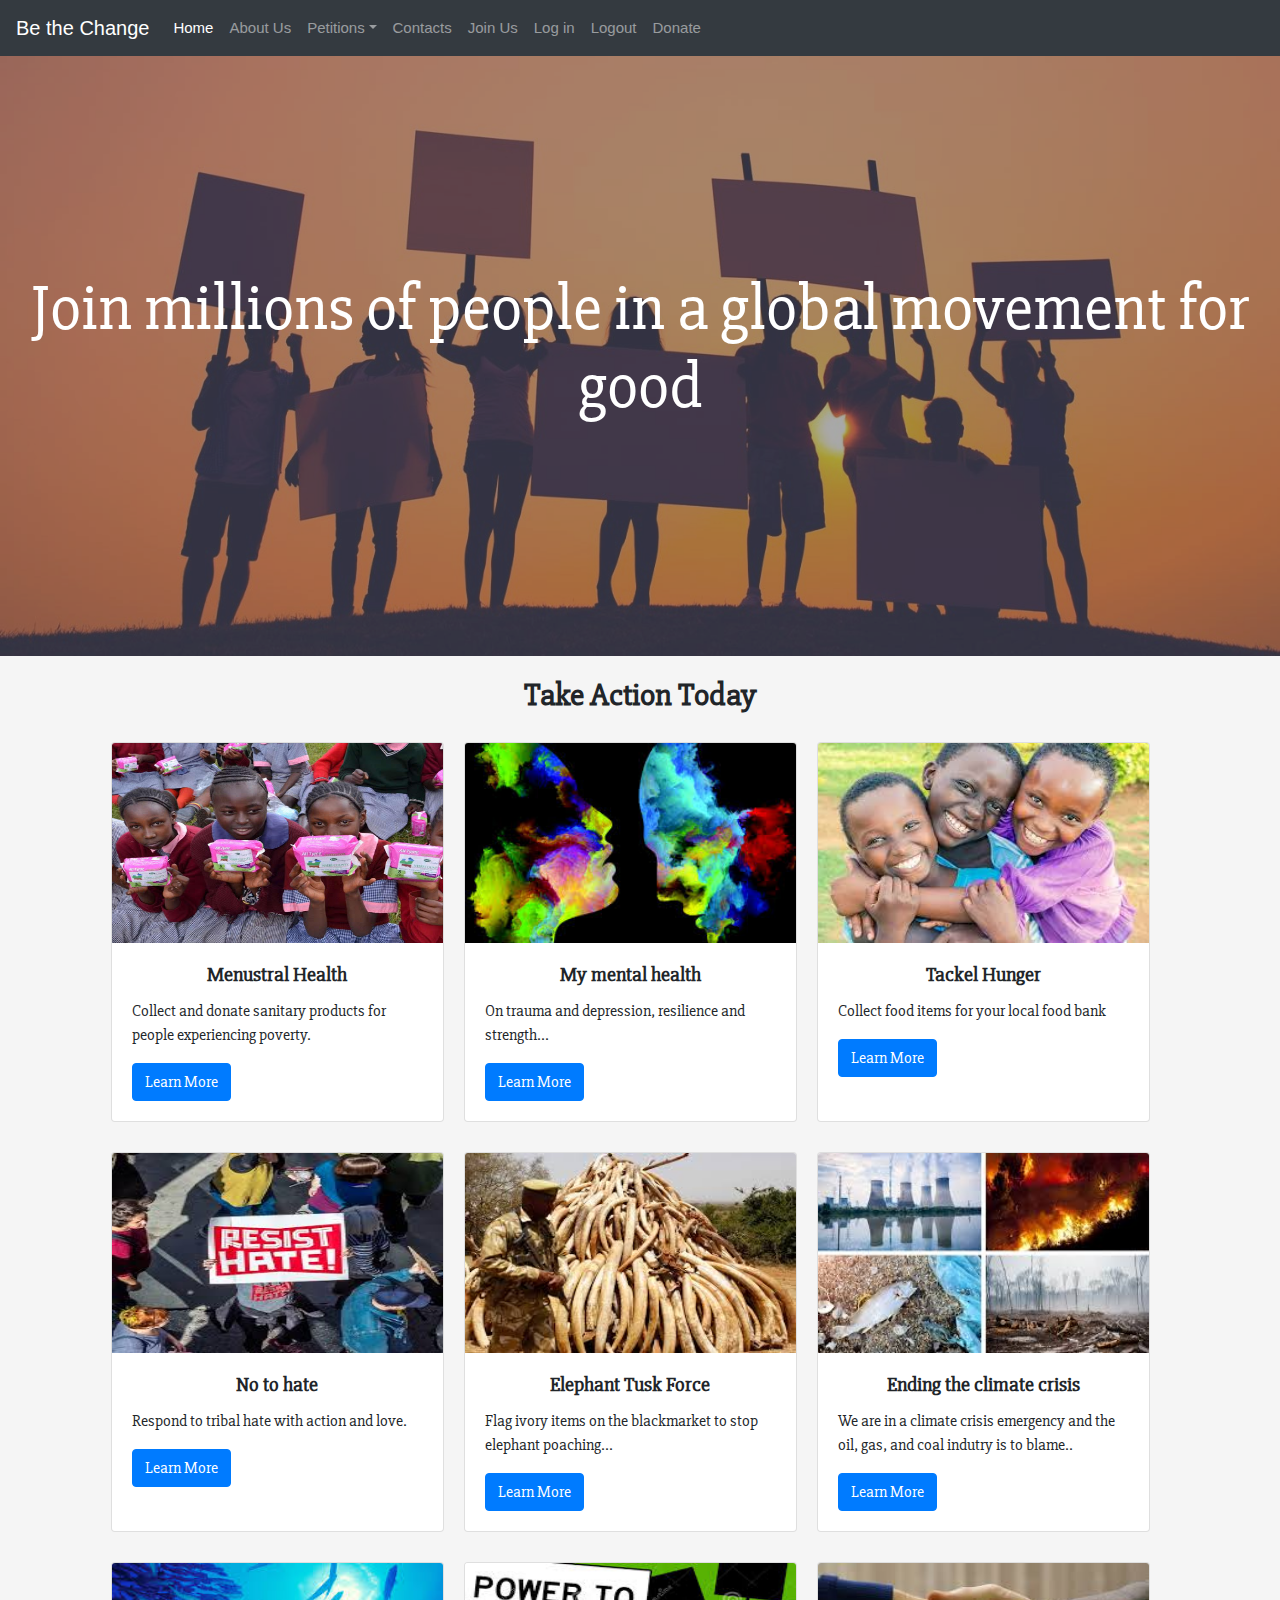
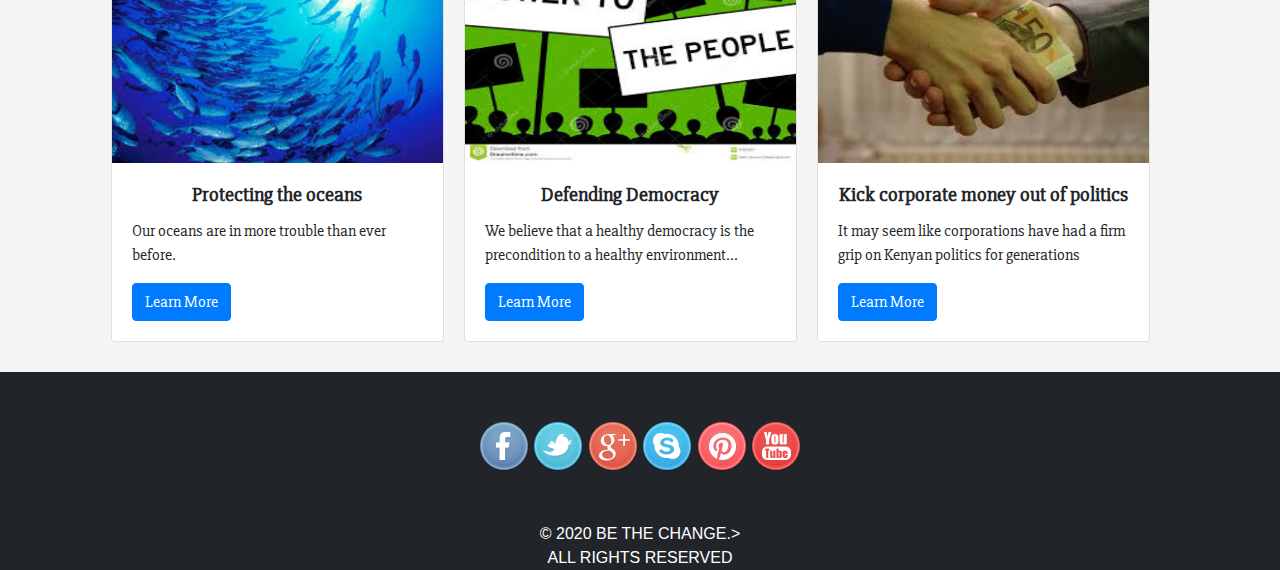
<file: index.html>
<!DOCTYPE html>
<html>

<head>
    <meta charset='utf-8'>
    <meta http-equiv='X-UA-Compatible' content='IE=edge'>
    <meta name='viewport' content='width=device-width, initial-scale=1'>
    <link href="css/bootstrap.min.css" rel="stylesheet" type="text/css">
    <link href="css/style.css" rel="stylesheet" type="text/css">
    <link href="https://fonts.googleapis.com/css?family=Fira+Sans+Condensed&display=swap" rel="stylesheet">
    <link href="https://fonts.googleapis.com/css2?family=Slabo+27px&display=swap" rel="stylesheet"> 
    <title>Be the Change</title>
</head>

<body>
    <!-- Navigation -->
    <nav class="navbar navbar-expand-lg navbar-dark bg-dark">
        <a class="navbar-brand" href="#">Be the Change</a>
        <button class="navbar-toggler" type="button" data-toggle="collapse" data-target="#navbarNavDropdown"
            aria-controls="navbarNavDropdown" aria-expanded="false" aria-label="Toggle navigation">
            <span class="navbar-toggler-icon"></span>
        </button>
        <div class="collapse navbar-collapse" id="navbarNavDropdown">
            <ul class="navbar-nav">
                <li class="nav-item active">
                    <a class="nav-link" href="#">Home <span class="sr-only">(current)</span></a>
                </li>
                <li class="nav-item">
                    <a class="nav-link" href="about.html">About Us</a>
                </li>
                <li class="nav-item dropdown">
                    <a class="nav-link dropdown-toggle" href="#" id="navbarDropdownMenuLink" role="button" data-toggle="dropdown">Petitions</a>
                    <div class="dropdown-menu" aria-labelledby="navbarDropdownMenuLink">
                      <a class="dropdown-item" href="petitions.html">Petitions</a>
                      <a class="dropdown-item" href="movement.html#create-petition">Start Petition</a>
                    </div>
                </li>
                <li class="nav-item">
                    <a class="nav-link" href="#contacts">Contacts</a>
                </li>
                <li class="nav-item">
                    <a class="nav-link" href="usersignup.html">Join Us</a>
                </li>
                <li class="nav-item">
                    <a class="nav-link" href="userlogin.html">Log in</a>
                </li>
                <li class="nav-item">
                    <a class="nav-link" href="#" onclick="logoutUser()">Logout</a>
                </li>

                <li class="nav-item">
                    <a href="#" class="nav-link donate">Donate</a>
                </li>
            </ul>
        </div>
    </nav>

    <div class="container-fluid" >     
        <div class="jumbotron jumbotron-fluid">
            <h2 class="jumbotron-text">Join millions of people in a global movement for good</h2>
        </div>
    </div>

    <div class="stories">
        <div class="container">
            <h2 class="title">Take Action Today</h2>
            <div class="pics" id="recentStories"></div>
        </div>
    </div>

    <div class="footer">
        <div class="icons" id="contacts">
            <img src="/assets/facebook.png" alt="facebook">
            <img src="/assets/twitter.png" alt="twitter">
            <img src="/assets/g_plus.png" alt="g-plus">
            <img src="/assets/skype.png" alt="skype">
            <img src="/assets/pinterest.png" alt="pintrest">
            <img src="/assets/you_tube.png" alt="Youtube">
        </div>

        <div>
            <h7 class="last-tag">© 2020 BE THE CHANGE.> <br> ALL RIGHTS RESERVED</h7>
        </div>
        
    </div>   
  
</body>
    <script src="js/jquery-3.4.1.js"></script>
    <script src="js/bootstrap.min.js"></script>
    <script src="./js/mock_data.js"></script>
    <script src="./js/index.js"></script>
</html>
</file>
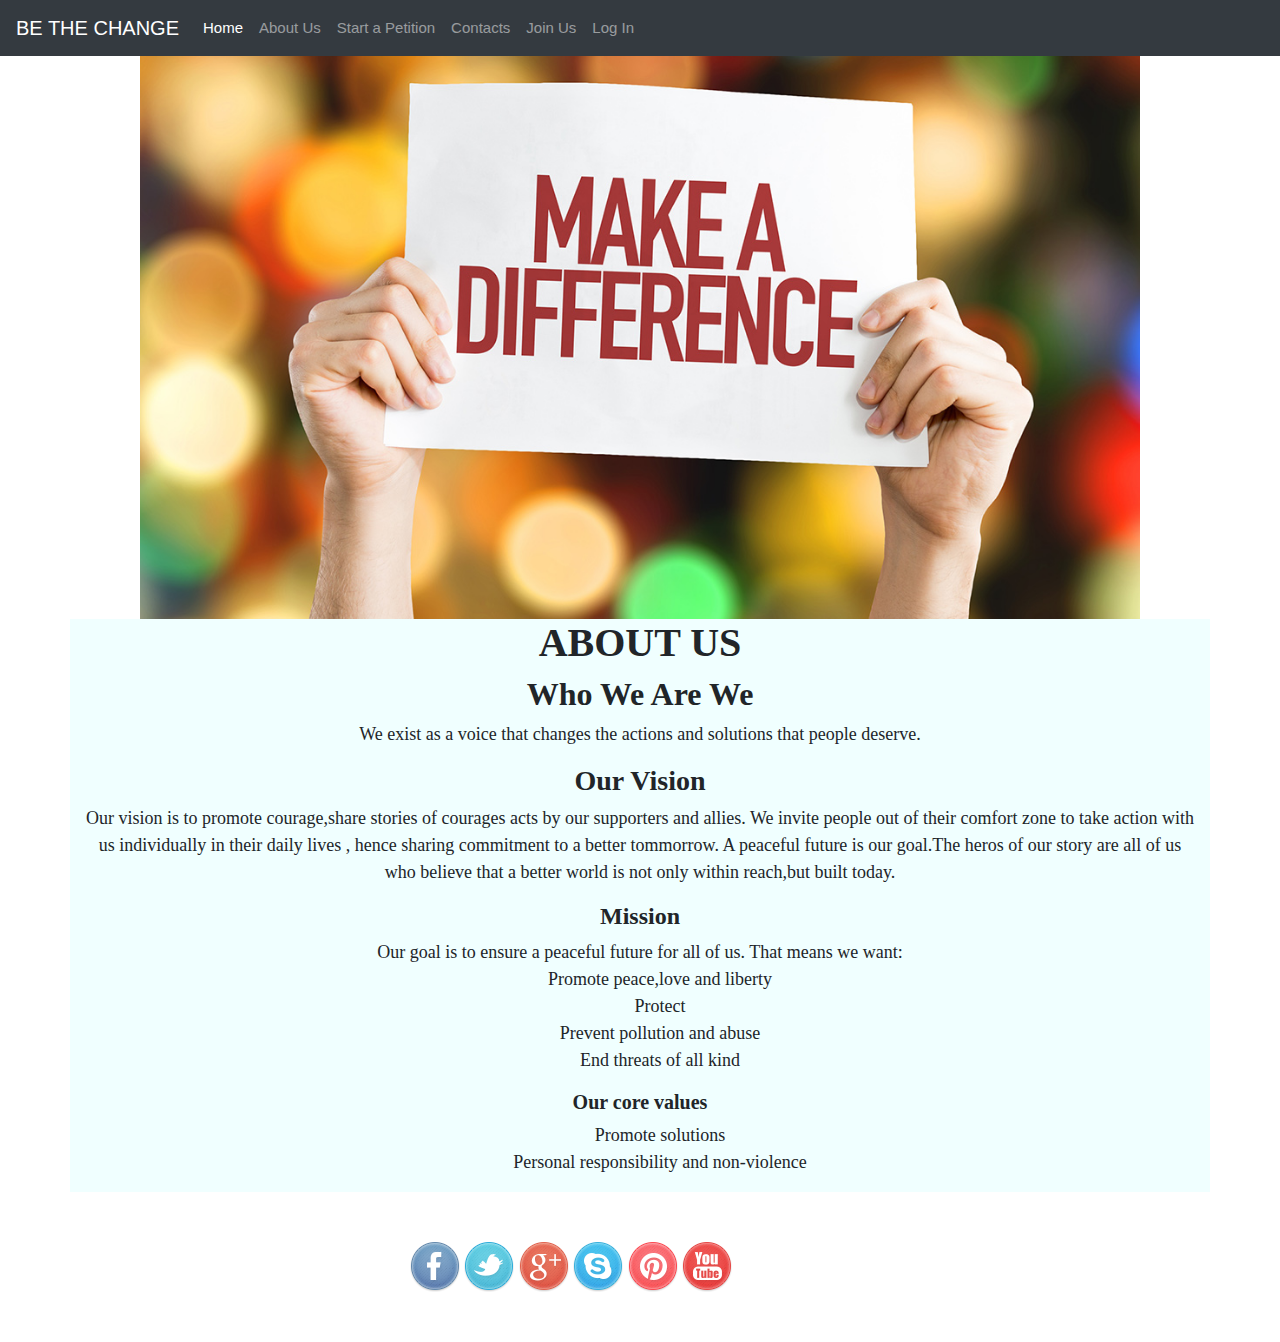
<file: about.html>
<!DOCTYPE html>
<html lang="en">
<head>
    <meta charset="UTF-8">
    <meta name="viewport" content="width=device-width, initial-scale=1.0">
    <link href="css/about.css" rel="stylesheet" type="text/css"> 
    <link href="css/bootstrap.min.css" rel="stylesheet" type="text/css">
    <title>BE THE CHANGE</title>
</head>
<body class="text-center">

    <header>
        <nav class="navbar navbar-expand-lg navbar-dark bg-dark" >
            <a class="navbar-brand" href="#">BE THE CHANGE</a>
            <button class="navbar-toggler" type="button" data-toggle="collapse" data-target="#navbarNavDropdown" aria-controls="navbarNavDropdown" aria-expanded="false" aria-label="Toggle navigation">
              <span class="navbar-toggler-icon"></span>
            </button>
            <div class="collapse navbar-collapse" id="navbarNavDropdown">
              <ul class="navbar-nav">
                <li class="nav-item active">
                  <a class="nav-link" href="index.html">Home <span class="sr-only">(current)</span></a>
                </li>
                <li class="nav-item">
                  <a class="nav-link" href="">About Us</a>
                </li>
                <li class="nav-item">
                  <a class="nav-link" href="petitions.html">Start a Petition</a>
                </li>
                <li class="nav-item">
                    <a class="nav-link" href="#contact">Contacts</a>
                  </li>
                  <li class="nav-item">
                    <a class="nav-link" href="usersignup.html">Join Us</a>
                  </li>
                  <li class="nav-item">
                    <a class="nav-link" href="userlogin.html">Log In</a>
                  </li>
              </ul>
            </div>
          </nav>
    </header>
    <div class="container-image">
    <img src="assets/ActivismHome.jpg" width="1000px" height="">
    </div>
    <div class="container">
        <h1><b>ABOUT US</b></h1>
        <h2><b>Who We Are We</b></h2>
        <p>We exist as a voice that changes the actions and solutions that people deserve.</p>
        <h3><b>Our Vision</b></h3>
        <p>Our vision is to promote courage,share stories of courages acts by our supporters and allies.
            We invite people out of their comfort zone to take action with us individually in their daily lives ,
            hence sharing commitment to a better tommorrow.
            A peaceful future is our goal.The heros of our story are all of us who believe
             that a better world is not only within reach,but built today.
        </p>
        <h4><b>Mission</b></h4>
        Our goal is to ensure a peaceful future for all of us.

        That means we want:
        <ul>
            <li>Promote peace,love and liberty </li>
            <li>Protect</li>
            <li>Prevent pollution and abuse</li>
            <li>End threats of all kind</li>
        </ul>
        <h5><b>Our core values</b></h5>
        <ul>
            <li>Promote solutions</li>
            <li>Personal responsibility and non-violence</li>
        </ul>
        <div class="media">
            <div class="icons">
              <img src="/assets/facebook.png" alt="facebook">
              <img src="/assets/twitter.png" alt="twitter">
              <img src="/assets/g_plus.png" alt="g-plus">
              <img src="/assets/skype.png" alt="skype">
              <img src="/assets/pinterest.png" alt="pintrest">
              <img src="/assets/you_tube.png" alt="Youtube">
            </div>    
        </div>
    </div>  
</body>
</html>
</file>
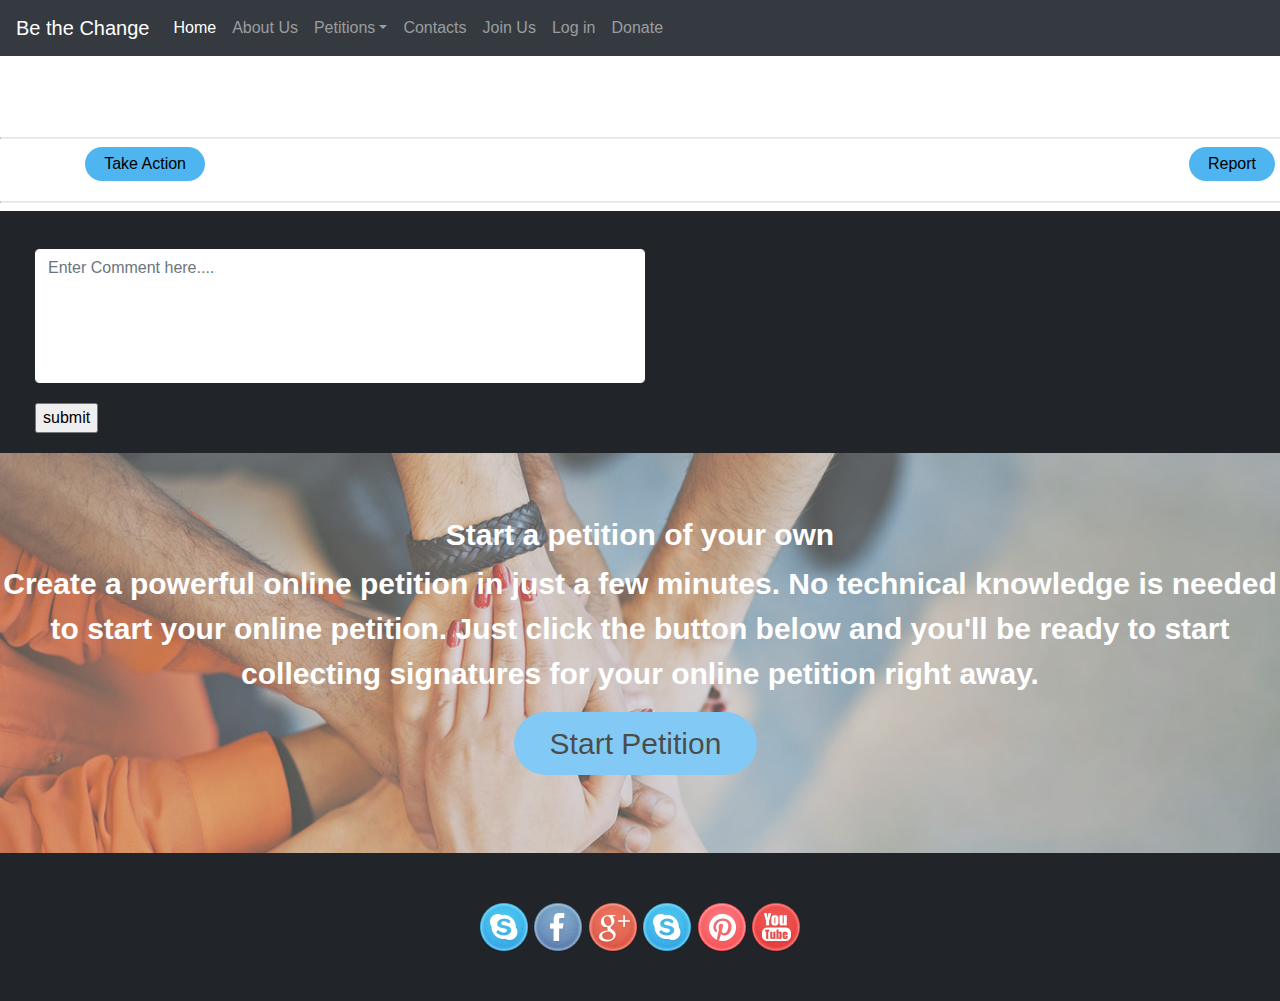
<file: movement.html>
<html lang="en">

<head>
    <meta charset="UTF-8">
    <meta name="viewport" content="width=device-width, initial-scale=1.0">
    <link href="css/bootstrap.min.css" rel="stylesheet" type="text/css">
    <link href="css/movement.css" rel="stylesheet" type="text/css">
    <link href="https://fonts.googleapis.com/css?family=Fira+Sans+Condensed&display=swap" rel="stylesheet">
    <script   src="https://code.jquery.com/jquery-3.3.1.min.js" integrity="sha256-FgpCb/KJQlLNfOu91ta32o/NMZxltwRo8QtmkMRdAu8=" crossorigin="anonymous"></script>
    <title>BE THE CHANGE</title>
</head>
<body>
  <nav class="navbar navbar-expand-lg navbar-dark bg-dark">
    <a class="navbar-brand" href="#">Be the Change</a>
    <button class="navbar-toggler" type="button" data-toggle="collapse" data-target="#navbarNavDropdown"
        aria-controls="navbarNavDropdown" aria-expanded="false" aria-label="Toggle navigation">
        <span class="navbar-toggler-icon"></span>
    </button>
    <div class="collapse navbar-collapse" id="navbarNavDropdown">
        <ul class="navbar-nav">
            <li class="nav-item active">
                <a class="nav-link" href="index.html">Home <span class="sr-only">(current)</span></a>
            </li>
            <li class="nav-item">
                <a class="nav-link" href="about.html">About Us</a>
            </li>
            <li class="nav-item dropdown">
                <a class="nav-link dropdown-toggle" href="#" id="navbarDropdownMenuLink" role="button" data-toggle="dropdown">Petitions</a>
                <div class="dropdown-menu" aria-labelledby="navbarDropdownMenuLink">
                  <a class="dropdown-item" href="petitions.html">Petitions</a>
                  <a class="dropdown-item" href="movement.html#create-petition">Start Petition</a>
                </div>
            </li>
            <li class="nav-item">
                <a class="nav-link" href="#contacts">Contacts</a>
            </li>
            <li class="nav-item">
                <a class="nav-link" href="usersignup.html">Join Us</a>
            </li>
            <li class="nav-item">
                <a class="nav-link" href="userlogin.html">Log in</a>
            </li>

            <li class="nav-item">
                <a href="#" class="nav-link donate">Donate</a>
            </li>
        </ul>
    </div>
</nav>

<body> 

  <div class="container-fluid" id="head">
    <!-- <div class="jumbotron jumbotron-fluid">
    </div> -->
  </div>

  <div class="container paragraph">
    <h3 id="movement-title"></h3>

    <div id="movement-image"></div>

    <div id="movement-description"></div>
  </div>

  <hr></hr>   

  <div class="ButtonGroup">
    <a href="https://Be The Change.com/" class="button3" style="float: right;">Report</a>
    <!-- <a href="https://Be The Change.com/" class="button3" id="donate" style="float: right;">Donate</a> -->
  </div>
         
  <div class="container">
        <form action="https://gmail.us4.list-manage.com/subscribe/post?u=8f30a79a32a2915c9357e98f7&amp;id=ea47004fed" method="post" id="mc-embedded-subscribe-form" name="mc-embedded-subscribe-form" class="validate" target="_blank" novalidate>
          <a href="https://gmail.us4.list-manage.com/subscribe/post?u=8f30a79a32a2915c9357e98f7&amp;id=ea47004fed" class="button3 bouncy" style="animation-delay:0.07s">Take Action</a>
        </form>     
  </div>

  <hr></hr>

  <div class="comments container-fluid">
     <h6>Leave a reply</h6>
     <div class="row">
        <div class="col-md-6">
          <div bb="center">
            <div class="form-group">
              <textarea class="textfield form-control"  rows="5" placeholder="Enter Comment here...."></textarea>         
            </div>
          </div>
        </div>
     </div>
    <input type="submit" value="submit" id="submit">
  </div>
  <div class="jumbotron jumbotron-fluid petitions-form">
      <h6 class="type-s" id="create-petition">Start a petition of your own</h6>
      <div class="type-s">
        <p>Create a powerful online petition in just a few minutes. No technical knowledge is needed to start your online petition.
        Just click the button below and you'll be ready to start collecting signatures for your online petition right away.</p>
        <div class="ButtonGroup">
          <a href="petition-create.html" class="button3">Start Petition</a>
        </div>
      </div>
  </div>

  <div class="footer">
    <div class="icons" id="contacts">
      <img src="assets/skype.png" alt="twitter">
      <img src="assets/facebook.png" alt="facebook">
      <img src="assets/g_plus.png" alt="g-plus">
      <img src="assets/skype.png" alt="skype">
      <img src="assets/pinterest.png" alt="pintrest">
      <img src="assets/you_tube.png" alt="Youtube">
    </div>
    <div>
      <h7>© 2020 BE THE CHANGE. <br> ALL RIGHTS RESERVED</h7>
    </div>
  </div>

</body>
  <script src="js/jquery-3.4.1.js"></script>
  <script src="js/bootstrap.min.js"></script>
  <script src="./js/mock_data.js"></script>
  <script src="./js/movement-details.js"></script>
</html>
</file>
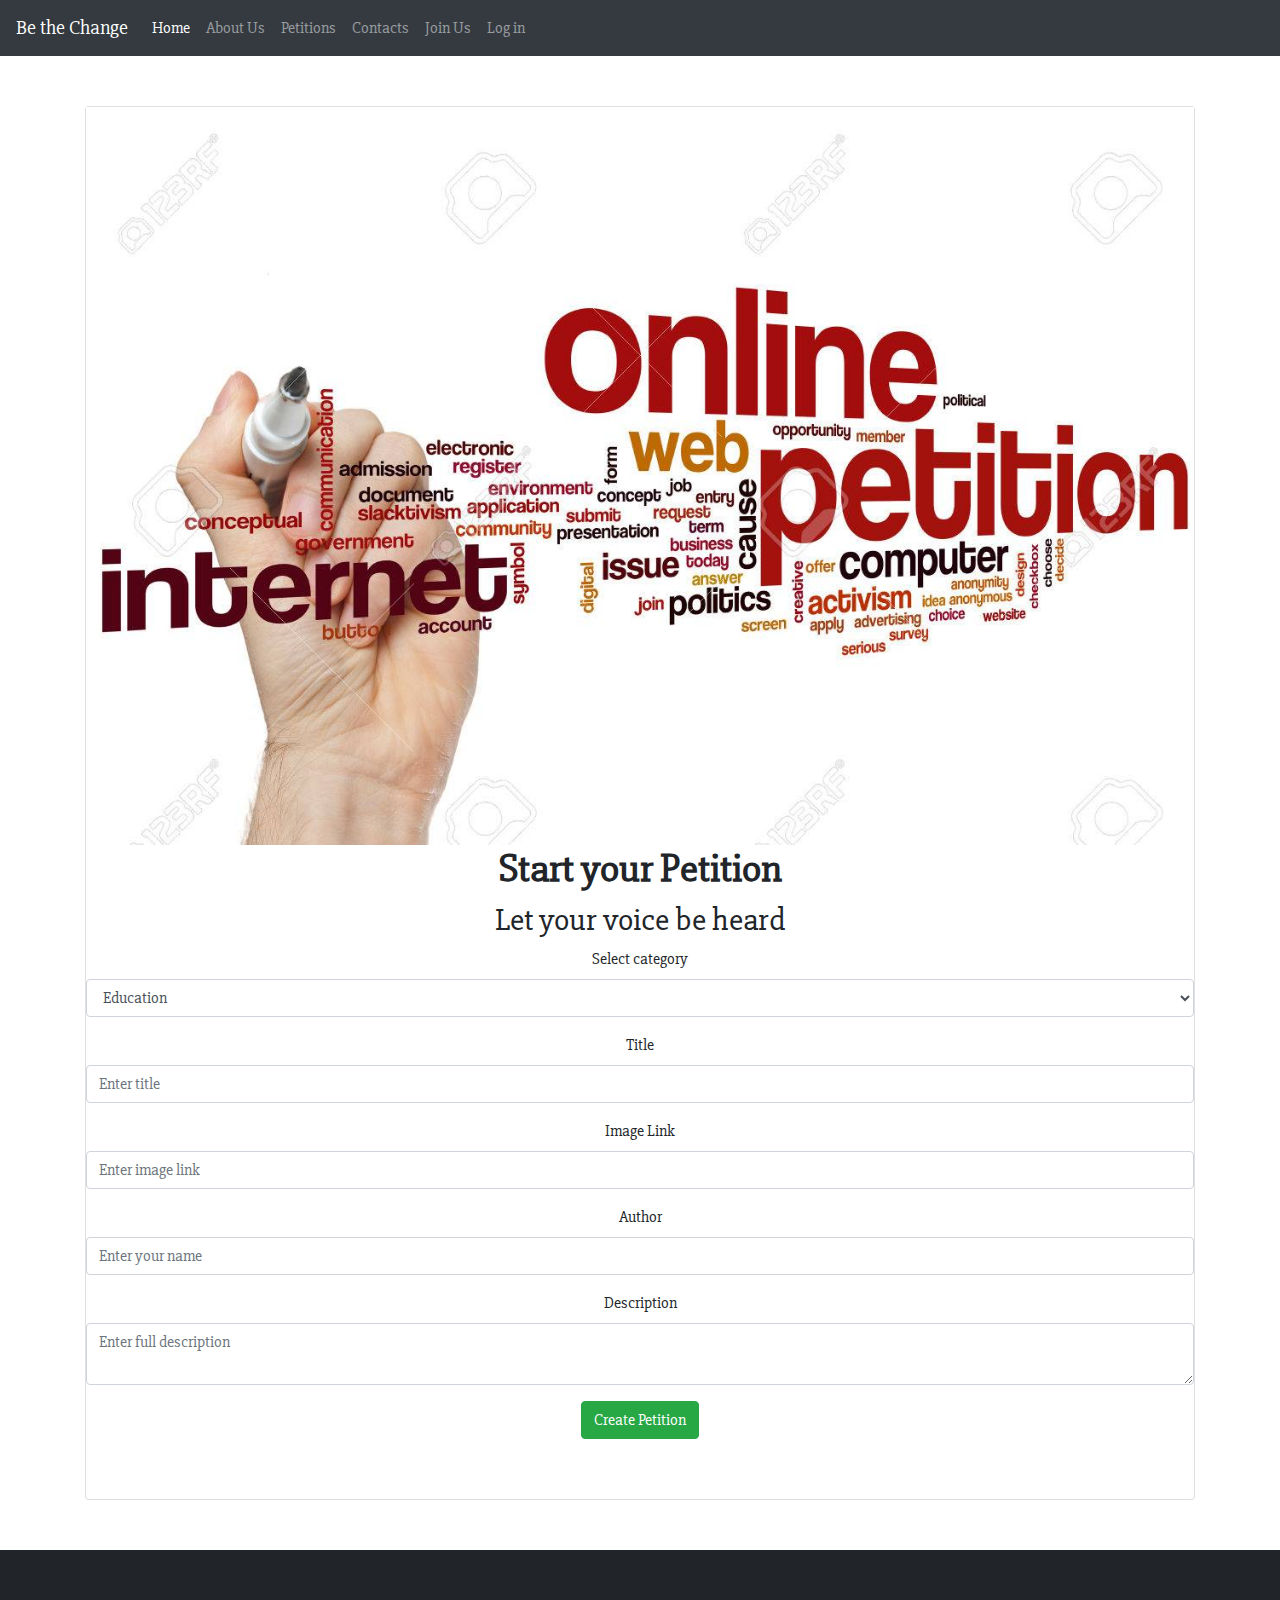
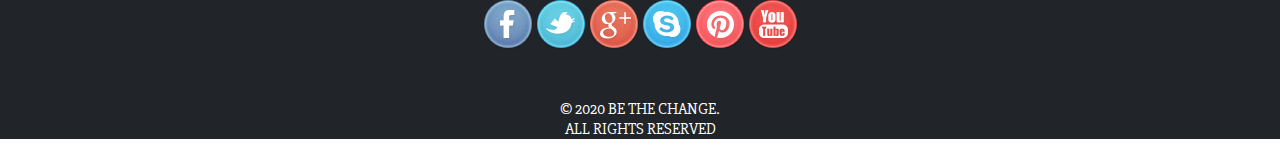
<file: petition-create.html>
<!DOCTYPE html>
<html lang="en">

<head>
  <meta charset="UTF-8">
  <meta name="viewport" content="width=device-width, initial-scale=1.0">
  <link rel="stylesheet" href="css/petition-details.css">
  <link href="css/bootstrap.min.css" rel="stylesheet" type="text/css">
  <link href="https://fonts.googleapis.com/css2?family=Slabo+27px&display=swap" rel="stylesheet"> 
  <title>Create Petition</title>
</head>

<body class="text-center" style="font-family: 'Slabo 27px', serif;  ">
  <!-- Navigation -->
  <nav class="navbar navbar-expand-lg navbar-dark bg-dark">
    <a class="navbar-brand" href="#">Be the Change</a>
    <button class="navbar-toggler" type="button" data-toggle="collapse" data-target="#navbarNavDropdown"
      aria-controls="navbarNavDropdown" aria-expanded="false" aria-label="Toggle navigation">
      <span class="navbar-toggler-icon"></span>
    </button>
    <ul class="navbar-nav">
      <li class="nav-item active">
        <a class="nav-link" href="#">Home <span class="sr-only">(current)</span></a>
      </li>
      <li class="nav-item">
        <a class="nav-link" href="about.html">About Us</a>
      </li>
      <li class="nav-item">
        <a class="nav-link" href="petition-details.html">Petitions</a>
      </li>
      <li class="nav-item">
        <a class="nav-link" href="#contacts">Contacts</a>
      </li>
      <li class="nav-item">
        <a class="nav-link" href="usersignup.html">Join Us</a>
      </li>
      <li class="nav-item">
        <a class="nav-link" href="userlogin.html">Log in</a>
      </li>
    </ul>
    </div>
  </nav>

  <div class="container">
    <div class="card">
      <img src="assets/online.jpg" >
      <h1><b>Start your Petition</b></h1>
      <h2>Let your voice be heard</h2>
  
      <div class="petition-form">
        <div class="form-group">
          <label for="category">Select category</label>
          <select id="category" class="form-control" name="category">
            <option value="Education">Education</option>
            <option value="Mental Health">Mental Health</option>
            <option value="Homless and Poverty">Homless and Poverty</option>
            <option value="Environment">Environment</option>
            <option value="Bullying">Bullying</option>
          </select>
        </div>
  
        <div class="form-group">
          <label for="title">Title</label>
          <input type="text" id="title" name="title" class="form-control" placeholder="Enter title" />
        </div>
  
        <div class="form-group">
          <label for="image">Image Link</label>
          <input type="text" id="image" name="image" class="form-control" placeholder="Enter image link" />
        </div>
  
        <div class="form-group">
          <label for="name">Author</label>
          <input type="text" id="name" name="name" class="form-control" placeholder="Enter your name" />
        </div>
        <div class="form-group">
          <label for="description">Description</label>
          <textarea id="description" name="description" class="form-control"
            placeholder="Enter full description"></textarea>
        </div>
        <button class="btn btn-success" onclick="createPetition()">Create Petition</button>
      </div>
    </div>

    </div>
   
  <div class="footer">
    <div class="icons" id="contacts">
        <img src="/assets/facebook.png" alt="facebook">
        <img src="/assets/twitter.png" alt="twitter">
        <img src="/assets/g_plus.png" alt="g-plus">
        <img src="/assets/skype.png" alt="skype">
        <img src="/assets/pinterest.png" alt="pintrest">
        <img src="/assets/you_tube.png" alt="Youtube">
    </div>

    <div>
        <h6 class="last-tag">© 2020 BE THE CHANGE. <br> ALL RIGHTS RESERVED</h6>
    </div>
    
</div>
</body>

<script src="js/jquery-3.4.1.js"></script>
<script src="js/petition-create.js"></script>

</html>
</file>
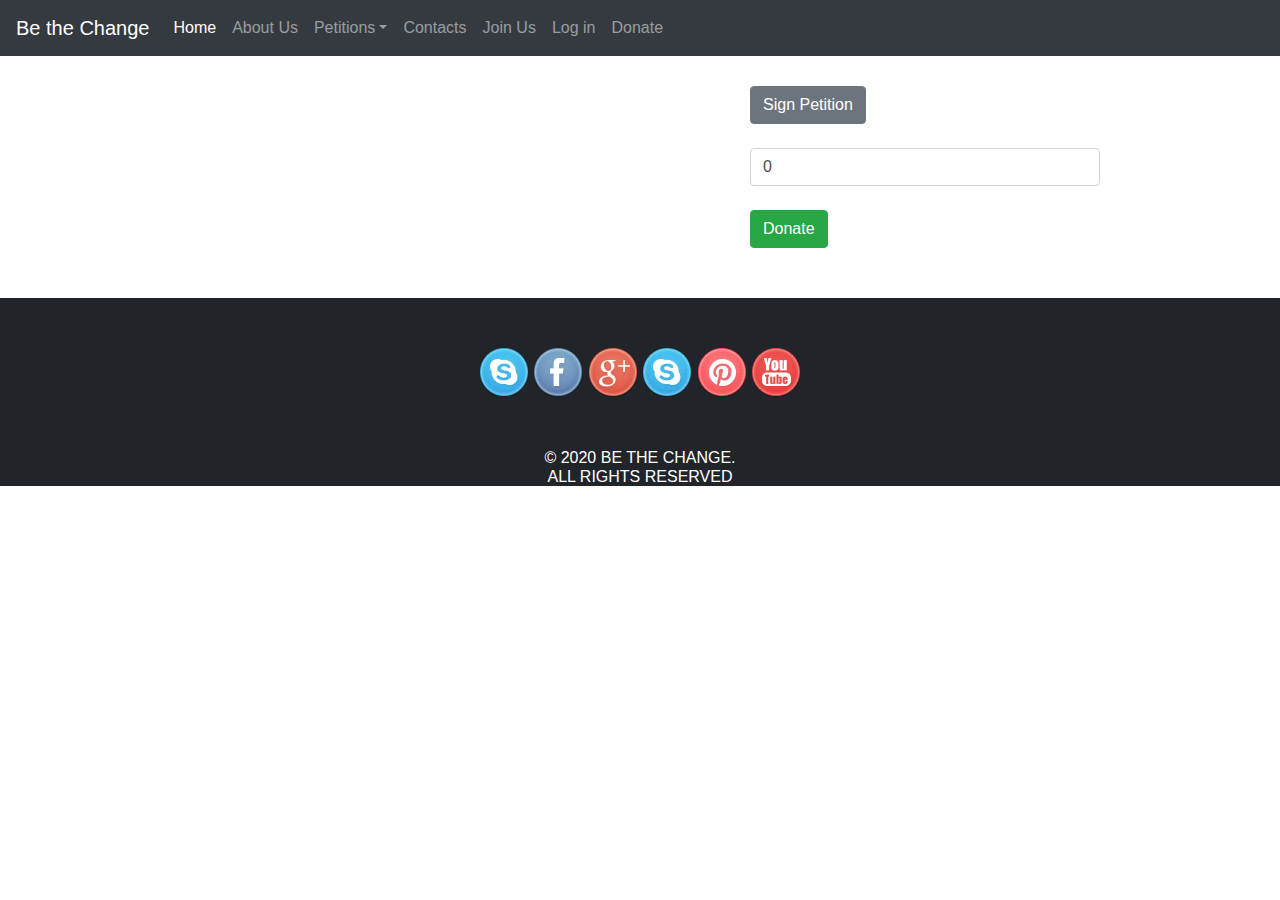
<file: petition-details.html>
<!DOCTYPE html>
<html lang="en">

<head>
  <meta charset="UTF-8">
  <meta name="viewport" content="width=device-width, initial-scale=1.0">
  <link href="css/petitions.css" rel="stylesheet" type="text/css">
  <link href="css/bootstrap.min.css" rel="stylesheet" type="text/css">
  <link href="https://fonts.googleapis.com/css?family=Fira+Sans+Condensed&display=swap" rel="stylesheet">
  <title>Petition Details</title>
</head>

<body>
  <!-- Navigation -->
  <nav class="navbar navbar-expand-lg navbar-dark bg-dark">
    <a class="navbar-brand" href="#">Be the Change</a>
    <button class="navbar-toggler" type="button" data-toggle="collapse" data-target="#navbarNavDropdown"
        aria-controls="navbarNavDropdown" aria-expanded="false" aria-label="Toggle navigation">
        <span class="navbar-toggler-icon"></span>
    </button>
    <div class="collapse navbar-collapse" id="navbarNavDropdown">
        <ul class="navbar-nav">
            <li class="nav-item active">
                <a class="nav-link" href="#">Home <span class="sr-only">(current)</span></a>
            </li>
            <li class="nav-item">
                <a class="nav-link" href="about.html">About Us</a>
            </li>
            <li class="nav-item dropdown">
                <a class="nav-link dropdown-toggle" href="#" id="navbarDropdownMenuLink" role="button" data-toggle="dropdown">Petitions</a>
                <div class="dropdown-menu" aria-labelledby="navbarDropdownMenuLink">
                  <a class="dropdown-item" href="petitions.html">Petitions</a>
                  <a class="dropdown-item" href="movement.html#create-petition">Start Petition</a>
                </div>
            </li>
            <li class="nav-item">
                <a class="nav-link" href="#contacts">Contacts</a>
            </li>
            <li class="nav-item">
                <a class="nav-link" href="usersignup.html">Join Us</a>
            </li>
            <li class="nav-item">
                <a class="nav-link" href="userlogin.html">Log in</a>
            </li>

            <li class="nav-item">
                <a href="#" class="nav-link donate">Donate</a>
            </li>
        </ul>
    </div>
</nav>

  <div class="container">
    <div class="row">
      <div class="col-md-7 moredetails">
        <h3 id="petition-title"></h3>

        <div id="petition-image"></div>

        <div id="petition-category"></div>
        <div id="petition-author"></div>
        <div id="petition-description"></div>
      </div>

      <div class="col-md-4">
        <button class="btn btn-secondary">Sign Petition</button>

        <br />
        <br />

        <input class="form-control" type="number" value="0" min="0" placeholder="Enter amount" />
        <br />
        <button class="btn btn-success">Donate</button>
      </div>
    </div>
  </div>

  <div class="footer">
    <div class="icons" id="contacts">
      <img src="assets/skype.png" alt="twitter">
      <img src="assets/facebook.png" alt="facebook">
      <img src="assets/g_plus.png" alt="g-plus">
      <img src="assets/skype.png" alt="skype">
      <img src="assets/pinterest.png" alt="pintrest">
      <img src="assets/you_tube.png" alt="Youtube">
    </div>
  
  <div>
    <h6>© 2020 BE THE CHANGE. <br> ALL RIGHTS RESERVED</h6>
  </div>
  
</div>
</body>

<script src="js/jquery-3.4.1.js"></script>
<script src="js/mock-petitions.js"></script>
<script src="js/petition-details.js"></script>

</html>
</file>
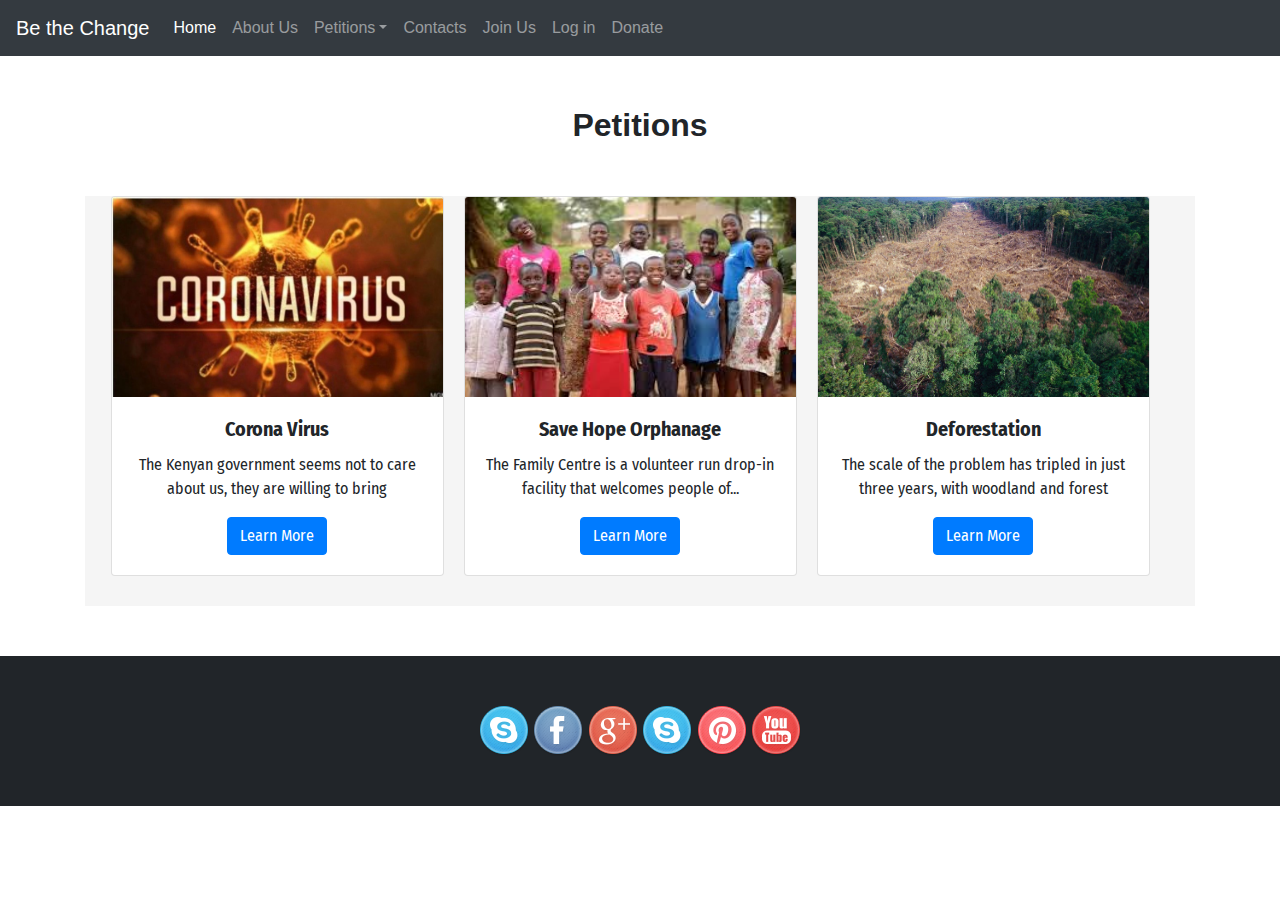
<file: petitions.html>
<!DOCTYPE html>
<html lang="en">

<head>
  <meta charset="UTF-8">
  <meta name="viewport" content="width=device-width, initial-scale=1.0">
  <link href="css/petitions.css" rel="stylesheet" type="text/css">
  <link href="css/bootstrap.min.css" rel="stylesheet" type="text/css">
  <link href="https://fonts.googleapis.com/css?family=Fira+Sans+Condensed&display=swap" rel="stylesheet">
  <title>Petitions</title>
</head>

<body class="text-center">
  <!-- Navigation -->
  <nav class="navbar navbar-expand-lg navbar-dark bg-dark">
    <a class="navbar-brand" href="#">Be the Change</a>
    <button class="navbar-toggler" type="button" data-toggle="collapse" data-target="#navbarNavDropdown"
        aria-controls="navbarNavDropdown" aria-expanded="false" aria-label="Toggle navigation">
        <span class="navbar-toggler-icon"></span>
    </button>
    <div class="collapse navbar-collapse" id="navbarNavDropdown">
        <ul class="navbar-nav">
            <li class="nav-item active">
                <a class="nav-link" href="#">Home <span class="sr-only">(current)</span></a>
            </li>
            <li class="nav-item">
                <a class="nav-link" href="about.html">About Us</a>
            </li>
            <li class="nav-item dropdown">
                <a class="nav-link dropdown-toggle" href="#" id="navbarDropdownMenuLink" role="button" data-toggle="dropdown">Petitions</a>
                <div class="dropdown-menu" aria-labelledby="navbarDropdownMenuLink">
                  <a class="dropdown-item" href="petitions.html">Petitions</a>
                  <a class="dropdown-item" href="movement.html#create-petition">Start Petition</a>
                </div>
            </li>
            <li class="nav-item">
                <a class="nav-link" href="#contacts">Contacts</a>
            </li>
            <li class="nav-item">
                <a class="nav-link" href="usersignup.html">Join Us</a>
            </li>
            <li class="nav-item">
                <a class="nav-link" href="userlogin.html">Log in</a>
            </li>

            <li class="nav-item">
                <a href="#" class="nav-link donate">Donate</a>
            </li>
        </ul>
    </div>
</nav>

  <div class="container">
    <h2 class="title">Petitions</h2>
    <br/>
    
    <div id="petitions-container" class="stories"></div>
  </div>

    <div class="footer">
      <div class="icons" id="contacts">
        <img src="assets/skype.png" alt="twitter">
        <img src="assets/facebook.png" alt="facebook">
        <img src="assets/g_plus.png" alt="g-plus">
        <img src="assets/skype.png" alt="skype">
        <img src="assets/pinterest.png" alt="pintrest">
        <img src="assets/you_tube.png" alt="Youtube">
      </div>
</body>

<script src="js/jquery-3.4.1.js"></script>
<script src="js/mock-petitions.js"></script>
<script src="js/petitions.js"></script>

</html>
</file>
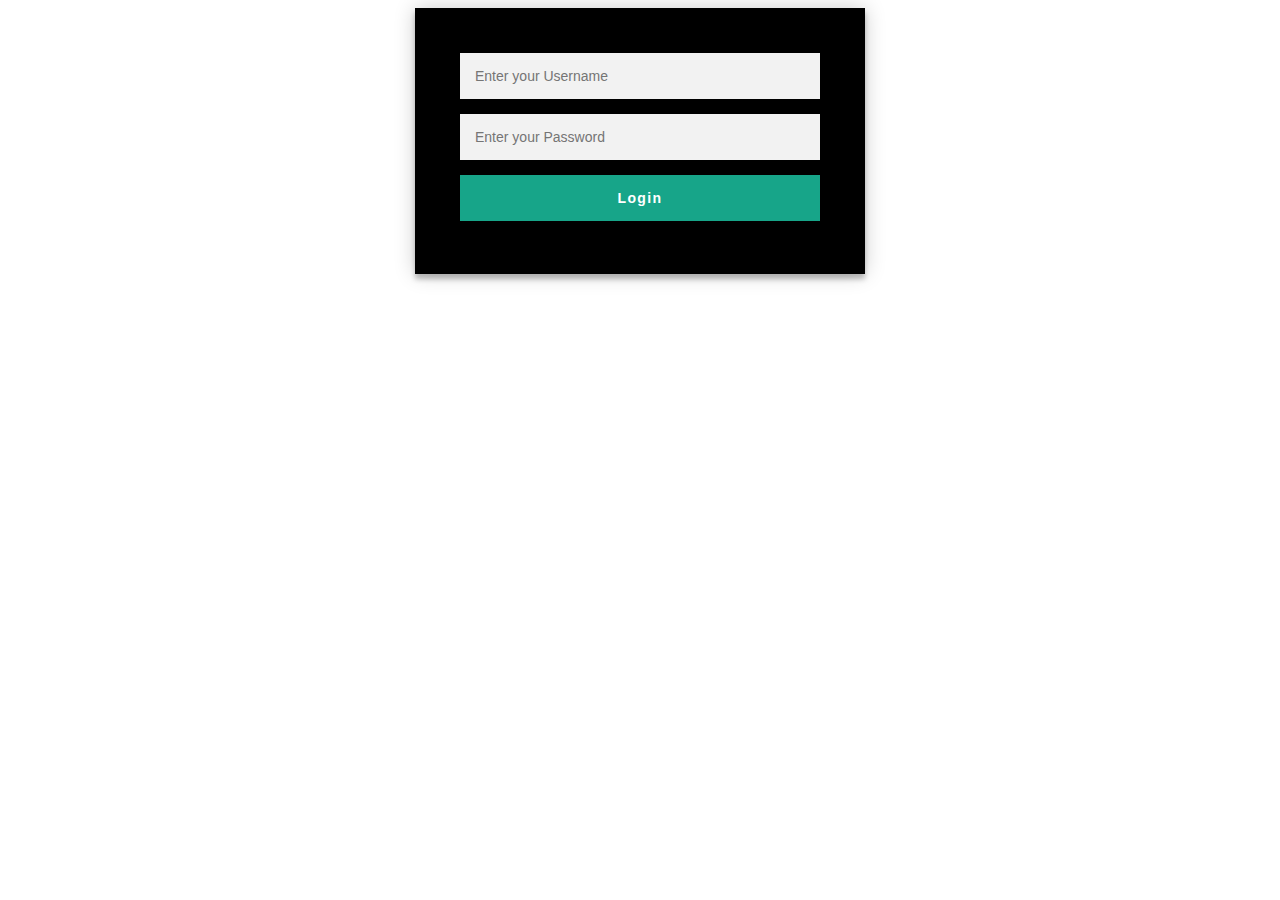
<file: userlogin.html>
<!DOCTYPE html>
<html>

<head>
  <title></title>
  <link rel="stylesheet" href="css/userlogin_signup.css">
</head>

<body>
  <div class="login-page">
    <div class="form">
      <input id="userName" type="text" placeholder="Enter your Username" value="" />
      <input id="userPw" type="password" placeholder="Enter your Password" value="" />
      <button id="login_btn" value="Login" onClick="loginUser()" />Login</button>
    </div>
  </div>
</body>

  <script type="text/javascript" src="./js/jquery-3.4.1.js"></script>
  <script type="text/javascript" language="javascript" src="./js/userlogin_signup.js"></script>
</html>
</file>
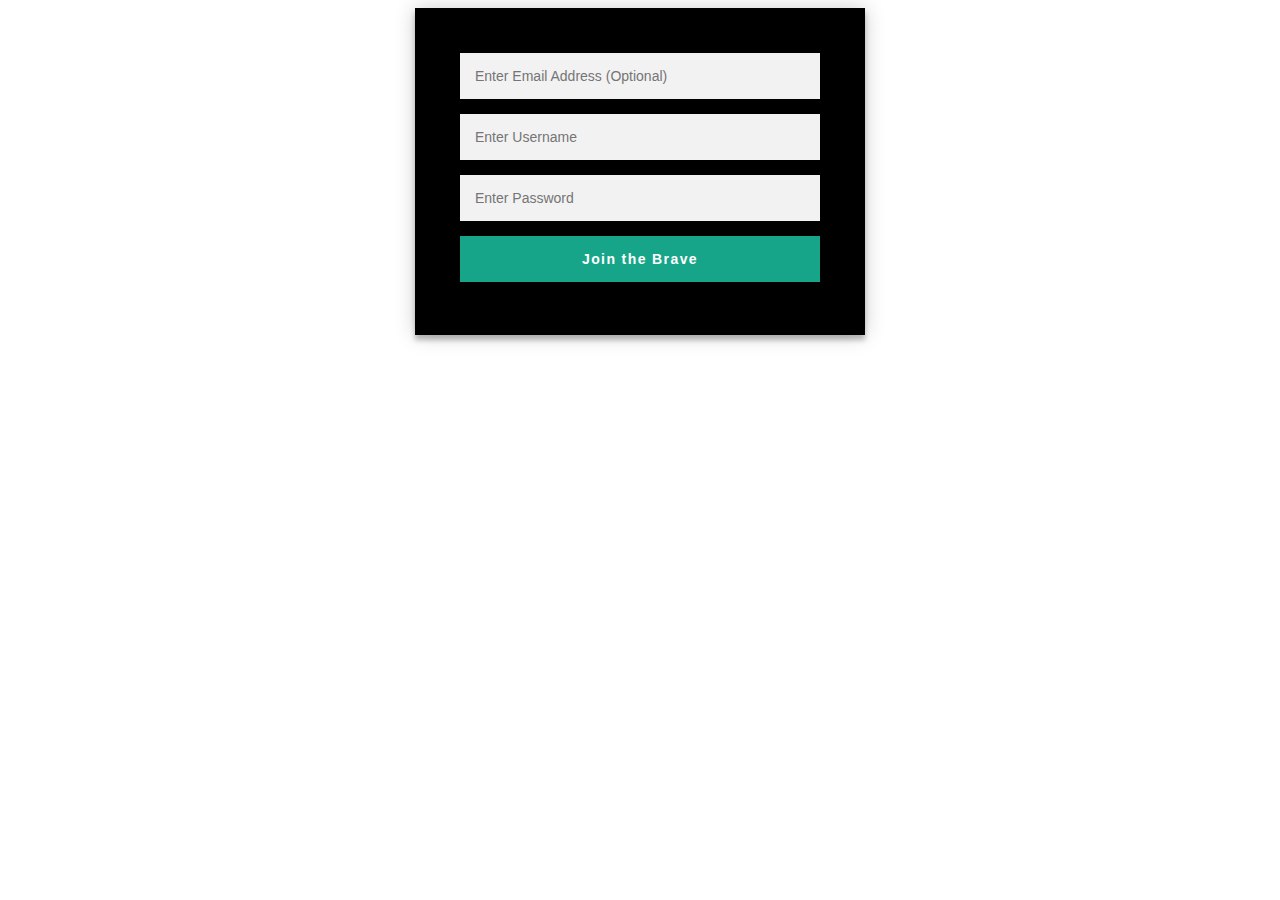
<file: usersignup.html>
<!DOCTYPE html>
<html lang="en" dir="ltr">

<head>
  <meta charset="utf-8">
  <title></title>
  <link rel="stylesheet" href="css/userlogin_signup.css">
</head>

<body>
  <div class="login-page">
    <div class="form">
      <input id="registeremail" type="text" placeholder="Enter Email Address (Optional)" value="" />
      <input id="registername" type="text" placeholder="Enter Username" value="" />
      <input id="pw" type="password" placeholder="Enter Password" value="" />
      <button id="rgstr_btn" value="Join The Movement!" onClick="registerUser()">Join the Brave </button>
    </div>
  </div>
</body>

<script type="text/javascript" src="./js/jquery-3.4.1.js"></script>
<script type="text/javascript" src="./js/userlogin_signup.js"></script>

</html>
</file>
<file: css/style.css>
.container-fluid {
    margin: 0;
    padding: 0;
}

.jumbotron {
    background: url("../assets/header.jpg");
    background-size: cover;
    background-repeat: no-repeat;
    opacity: 80%;
    height: 600px;
    margin-bottom: 0;
    color: white;
    text-align: center;
    font-family: 'Slabo 27px', serif;
    position: relative;
}

.jumbotron-text{
    margin-top: 150px;
    font-size: 65px;
}

.nav-item:hover{
  background: #1b9bff;
  transition: .5s;
  margin-right:4px;
}

.jumbotron::after{
  content: "";
  display: block;
  width: 100%;
  height:100%;
  background: #333;
  position: absolute;
  top:0;
  left: 0;
  opacity: .7;
  z-index: 0;
  mix-blend-mode: hard-light;
}

.jumbotron > *{
  z-index: 10;
  position: relative;
}


nav a{
  color: white;
  font-size: 15px;
  border-radius:3px;
}

.footer{
    background-color:rgb(33, 37, 41);
    text-align: center;
    color: white;
}

.icons{
    padding-top: 50px;
    padding-bottom: 50px;
}

.stories{
    background-color: #F5F5F5;
    font-family: 'Slabo 27px', serif;
}

.title{
    text-align: center;
    font-weight: bold;
    padding-top: 20px;
    padding-bottom: 20px;
}

.card-title{
    font-weight: bold;
    text-align: center;
}
.card-body{
    justify-content: space-between;
    flex-direction: column;
}

.pics{
    display: flex;
    flex-direction: row;
    flex-wrap: wrap;
    width: 100%;
    justify-content: center;
}

.movement-card{
    width: 30%;
    margin-bottom: 30px;
    margin-right: 20px;
    padding: 0;
}

.movement-card > img{
    height: 200px;
}

@media only screen and (min-width: 0px) and (max-width: 479px) {
  .card{
    width: 100%;
    margin-right: 0;
  }
  .jumbotron-text{
    font-size: 60px;
}
}

@media only screen and (min-width: 480px) and (max-width: 767px) {
  .card{
    width: 60%;
  }
  .jumbotron-text{
    font-size: 60px;
}
}

@media only screen and (min-width: 768px) and (max-width: 991px) {
  .card{
    width: 40%;
  }

  .jumbotron-text{
    font-size: 60px;
}
}

.socialize{
    color: white;
    margin-top: 40px;
}
</file>
<file: css/about.css>
.container{
    background-color: azure;
    text-decoration: none;
    font-family: 'Times New Roman', Times, serif;
    font-size: large;
}
ul{
    list-style-type: none;
}

.media {
    display: inline-block;
    text-align: center;
    background-color: rgb(33, 37, 34);
}
.icons{
    text-align: center;
    position: absolute;
    left: 32%;
    padding-top: 50px;
}
.nav-item:hover{
    background: #1b9bff;
    transition: 5s;
    margin-right: 4px;
}
nav a{
    color: white;
    font-size: 15px;
    border-radius: 3px;
}

.icons{
    padding-top: 50px;
    padding-bottom: 50px;
}
</file>
<file: css/movement.css>
.container-fluid {
    margin: 0;
    padding: 0;
}

.jumbotron {
    background: url("../imgs/20Teens.jpg");
    background-size: cover;
    background-repeat: no-repeat;
    opacity: 80%;
    height: 400px;
    margin-bottom: 0;
    color: white;
    text-align: center;
}

.nav-item:hover{
    background-color: #1b9bff;
    transition: 5s;
    margin-right: 4px;
}
   
.nav a{
    color: white;
    font-size: 15px;
    border-radius: 3px;
}
   
hr { 
  display: block;
  margin-top: 0.5em;
  margin-bottom: 0.5em;
  margin-left: auto;
  margin-right: auto;
  border-style: inset;
  border-width: 1px;
} 

a.button3{
    display:inline-block;
    padding:0.3em 1.2em;
    margin:0 0.3em 0.3em 0;
    border-radius:2em;
    box-sizing: border-box;
    text-decoration:none;
    font-family:'Roboto',sans-serif;
    font-weight:300;
    color:#000000;
    background-color:#4eb5f1;
    text-align:center;
    transition: all 0.2s;
}

a.button3:hover{
    background-color:#4095c6;
}

#movement-title{
    font-weight: bold;
    text-align: center;
    padding-top: 25px;
    padding-bottom: 20px;
}

#movement-image{
    padding-bottom: 20px;
}

#movement-description{
    line-height: 2em;
    font-family: 'Fira Sans Condensed', sans-serif;
    text-indent: 2em
}

.footer{
background-color:rgb(33, 37, 41);
text-align: center;
}

.icons{
padding-top: 50px;
}

.textfield{
    resize: none;
    border: 1px solid white;
    margin-top: 10px;
    margin-bottom: 20px; 
}
  
.type-s
 {
   display: inline-block;
   font-size: 30px;
   color: white ;
   font-weight: bold;
 }
 
.h6{
    font-weight: bold;
    font-size: 15px;
    color: black;
}

.comments{
    background-color:rgb(33, 37, 41);
    padding:0 15px;
}

#submit, .textfield{
    margin-left: 20px;
    margin-bottom: 20px;
}

.petitions-form{
    background-image: url("../assets/petitionsimage.jpg");
    background-size: cover;
    background-repeat: no-repeat;
    opacity: 70%;
}

@media only screen and (min-width: 0px) and (max-width: 479px) {
    .type-s{
        font-size: 25px;
    }
}
  
@media only screen and (min-width: 480px) and (max-width: 767px) {
    .type-s{
        font-size: 25px;
    }
}
  
@media only screen and (min-width: 768px) and (max-width: 991px) {
    .type-s{
        font-size: 25px;
    }
}
</file>
<file: css/petition-details.css>
footer{
    background-color:rgb(33, 37, 41);
    text-align: center;
    color: white;
}

body{
  background-color: aqua;
}

.icons{
    padding-top: 50px;
    padding-bottom: 50px;
}

.petition-form{
  margin-bottom: 30px;
  font-family: 'Slabo 27px', serif;
  position: relative;;
}



.footer{
  background-color:rgb(33, 37, 41);
  text-align: center;
  color: white;
}

.icons{
  padding-top: 50px;
  padding-bottom: 50px;
}

.btn-success{
  margin-bottom: 30px;
  padding: 40px;
}

.card{
  margin-top: 50px;
  margin-bottom: 50px;
}
</file>
<file: css/petitions.css>
.navbar {
  margin-bottom: 30px;
}

.container {
  padding-bottom: 50px;
}

#petitions-container {
  display: flex;
  flex-direction: row;
  flex-wrap: wrap;
  width: 100%;
  justify-content: center;
}

.petition-card {
  width: 30%;
  margin-bottom: 30px;
  margin-right: 20px;
  padding: 0;
}

.title{
    text-align: center;
    font-weight: bold;
    padding-top: 20px;
    padding-bottom: 20px;
}

.card-title{
    font-weight: bold;
    text-align: center;
}
.card-body{
    justify-content: space-between;
    flex-direction: column;
}

.petition-card>img {
  height: 200px;
}

.petition-img{
  width: 130%;
}

.petition-form {
  max-width: 470px;
}

#description {
  height: 200px;
  resize: none;
}

#petition-image{
  width: 200px;
}

.footer{
    background-color:rgb(33, 37, 41);
    text-align: center;
    color: white;
}

.icons{
    padding-top: 50px;
    padding-bottom: 50px;
}

.stories{
    background-color: #F5F5F5;
    font-family: 'Fira Sans Condensed', sans-serif;
}

.moredetails{
  font-family: 'Fira Sans Condensed', sans-serif;
}

#petition-title{
  font-weight: bold;
  text-align: center;
}

#petition-category{
  font-weight: bold;
}

#petition-description{
    line-height: 2em;
    font-family: 'Fira Sans Condensed', sans-serif;
    text-indent: 2em
}

@media only screen and (min-width: 0px) and (max-width: 479px) {
  .petition-card{
    width: 100%;
    margin-right: 0;
  }
}

@media only screen and (min-width: 480px) and (max-width: 767px) {
  .petition-card{
    width: 60%;
  }
}

@media only screen and (min-width: 768px) and (max-width: 991px) {
  .petition-card{
    width: 40%;
  }
}
</file>
<file: css/userlogin_signup.css>
login-page {
  width: 360px;
  padding: 8% 0 0;
  margin: auto;
}

.form {
  position: relative;
  z-index: 1;
  background: black;
  max-width: 360px;
  margin: 0 auto 100px;
  padding: 45px;
  text-align: center;
  box-shadow: 0 0 20px 0 rgba(0, 0, 0, 0.2), 0 5px 5px 0 rgba(0, 0, 0, 0.24);

}

.form input {
  font-family: FontAwesome, "Roboto", sans-serif;
  outline: 0;
  background: #f2f2f2;
  width: 100%;
  border: 0;
  margin: 0 0 15px;
  padding: 15px;
  box-sizing: border-box;
  font-size: 14px;

}

 body{
  background-image: url('https://www.americamagazine.org/sites/default/files/styles/article_large_header_image/public/main_image/BLM1.jpg.png?itok=MwAoEQ9Q');
  background-repeat:no-repeat;
}


.form button {
  font-family: "Titillium Web", sans-serif;
  font-size: 14px;
  font-weight: bold;
  letter-spacing: .1em;
  outline: 0;
  background: #17a589;
  width: 100%;
  border: 0;
  margin: 0px 0px 8px;
  padding: 15px;
  color: #FFFFFF;
  -webkit-transition: all 0.3 ease;
  transition: all 0.3 ease;
  cursor: pointer;


}
</file>
